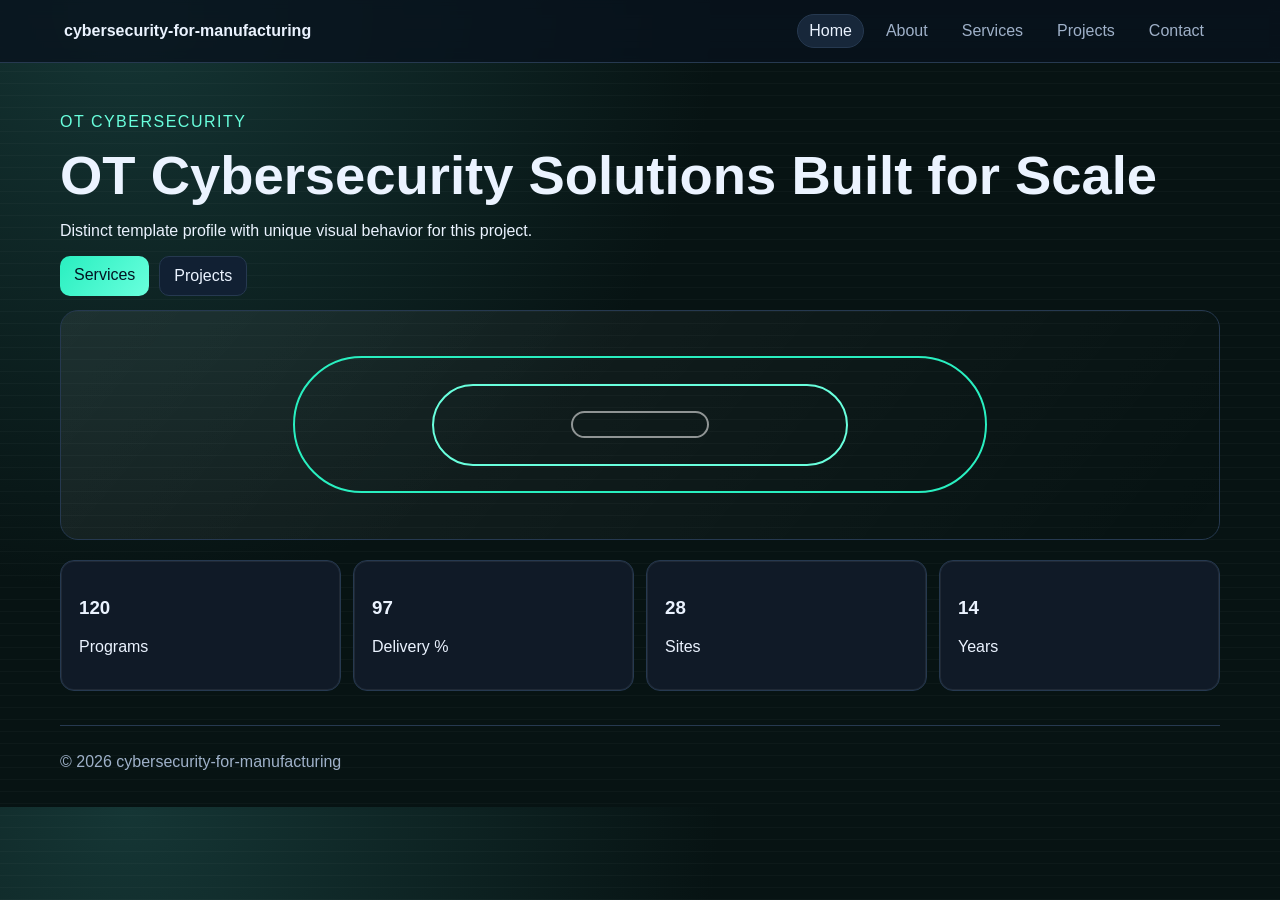
<file: index.html>
﻿<!doctype html><html lang="en"><head><meta charset="utf-8"><meta name="viewport" content="width=device-width,initial-scale=1"><title>cybersecurity-for-manufacturing | index.html</title><link rel="stylesheet" href="css/styles.css"></head><body class="nav-pill card-edge hero-stack motif-matrix btn-solid"><div class="bg"></div><header><a class="logo" href="index.html">cybersecurity-for-manufacturing</a><nav><a href="index.html" class="active">Home</a><a href="about.html">About</a><a href="services.html">Services</a><a href="projects.html">Projects</a><a href="contact.html">Contact</a></nav></header><main>        <section class="hero reveal"><div><p class="kicker">OT Cybersecurity</p><h1>OT Cybersecurity Solutions Built for Scale</h1><p>Distinct template profile with unique visual behavior for this project.</p><div class="actions"><a class="btn primary" href="services.html">Services</a><a class="btn" href="projects.html">Projects</a></div></div><div class="hero-visual"><span></span><span></span><span></span></div></section>
        <section class="stats reveal"><article class="card"><h3 data-counter="120">0</h3><p>Programs</p></article><article class="card"><h3 data-counter="97">0</h3><p>Delivery %</p></article><article class="card"><h3 data-counter="28">0</h3><p>Sites</p></article><article class="card"><h3 data-counter="14">0</h3><p>Years</p></article></section></main><footer><p>&copy; 2026 cybersecurity-for-manufacturing</p></footer><script src="js/script.js"></script></body></html>
</file>
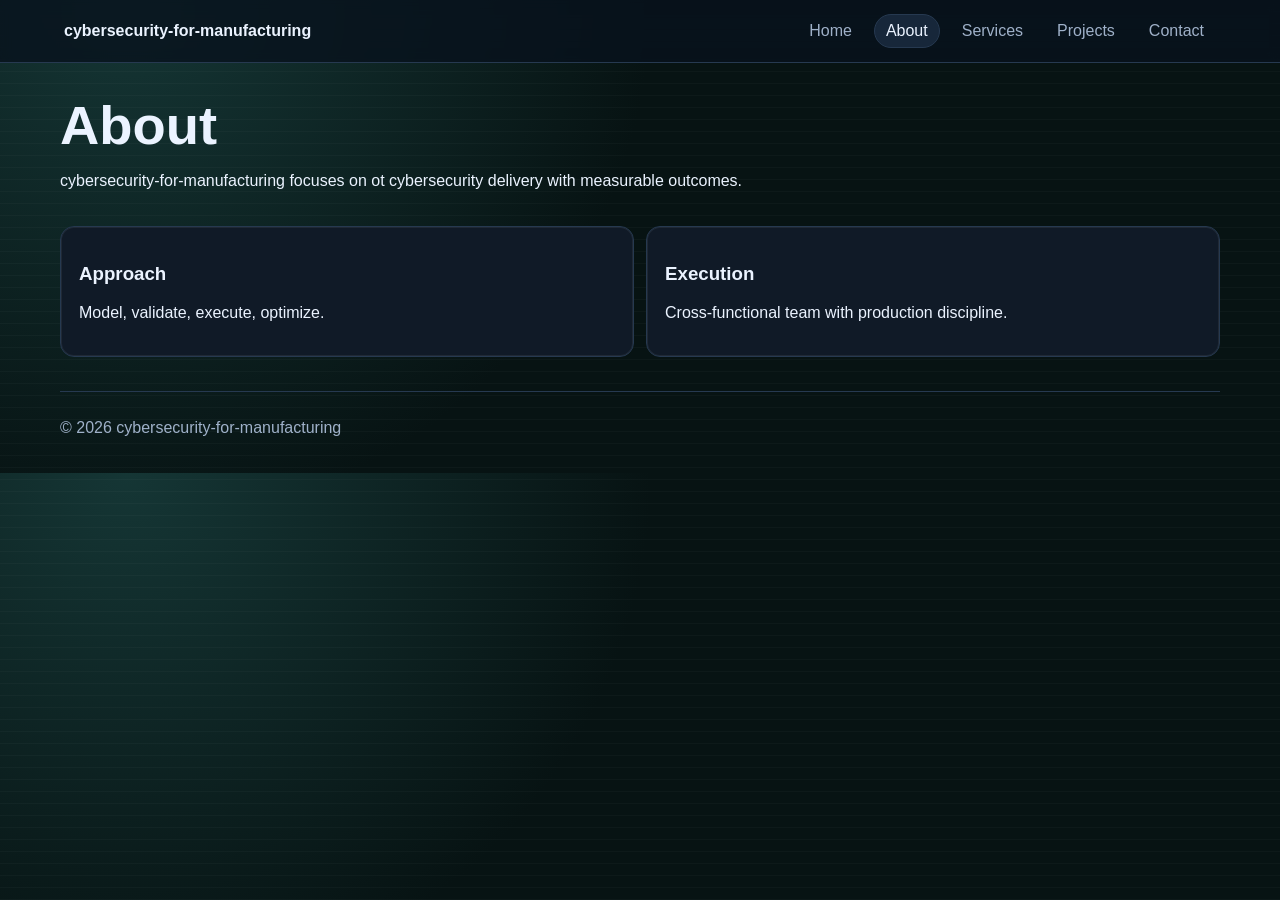
<file: about.html>
﻿<!doctype html><html lang="en"><head><meta charset="utf-8"><meta name="viewport" content="width=device-width,initial-scale=1"><title>cybersecurity-for-manufacturing | about.html</title><link rel="stylesheet" href="css/styles.css"></head><body class="nav-pill card-edge hero-stack motif-matrix btn-solid"><div class="bg"></div><header><a class="logo" href="index.html">cybersecurity-for-manufacturing</a><nav><a href="index.html">Home</a><a href="about.html" class="active">About</a><a href="services.html">Services</a><a href="projects.html">Projects</a><a href="contact.html">Contact</a></nav></header><main>        <section class="head reveal"><h1>About</h1><p>cybersecurity-for-manufacturing focuses on ot cybersecurity delivery with measurable outcomes.</p></section>
        <section class="cols reveal"><article class="card"><h3>Approach</h3><p>Model, validate, execute, optimize.</p></article><article class="card"><h3>Execution</h3><p>Cross-functional team with production discipline.</p></article></section></main><footer><p>&copy; 2026 cybersecurity-for-manufacturing</p></footer><script src="js/script.js"></script></body></html>
</file>
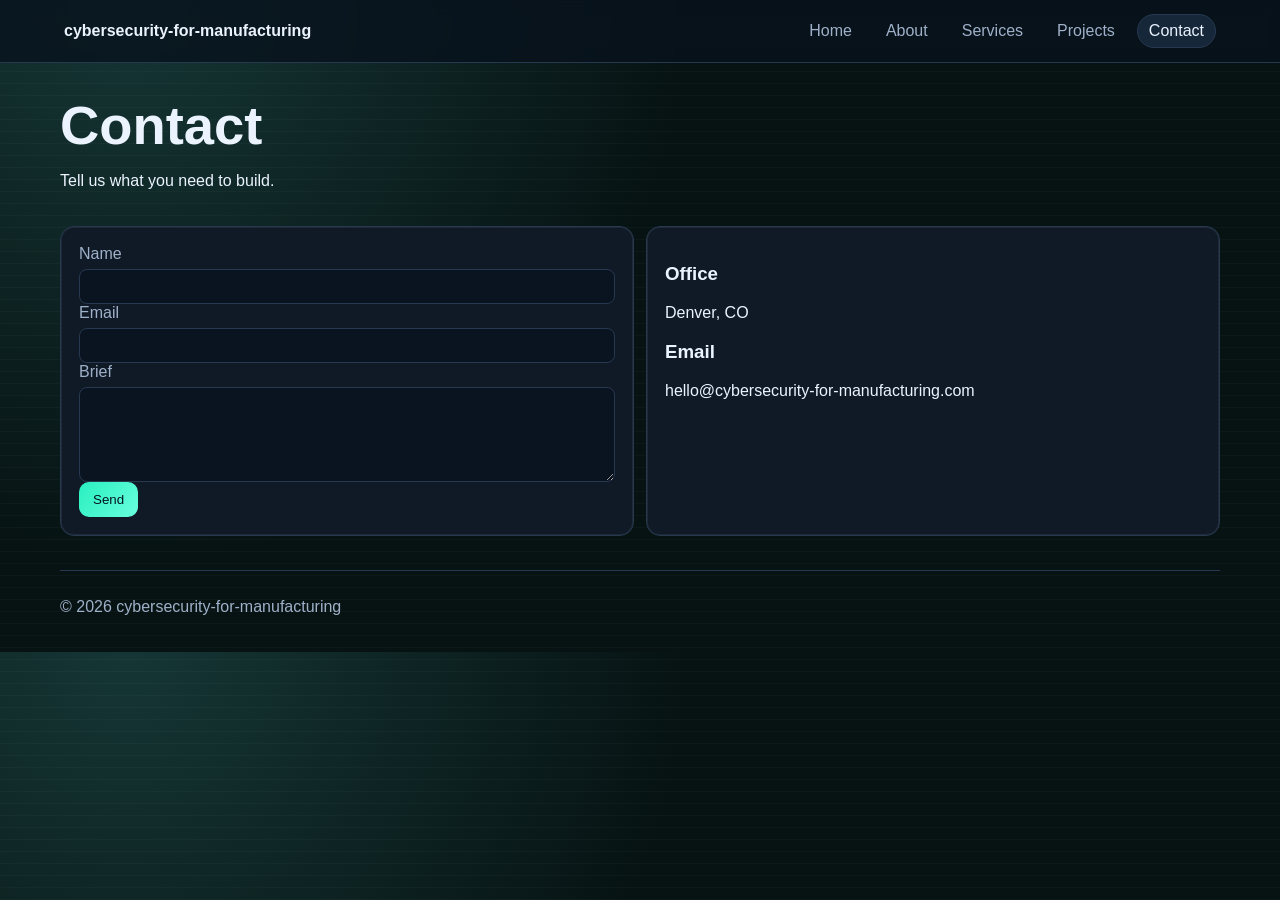
<file: contact.html>
﻿<!doctype html><html lang="en"><head><meta charset="utf-8"><meta name="viewport" content="width=device-width,initial-scale=1"><title>cybersecurity-for-manufacturing | contact.html</title><link rel="stylesheet" href="css/styles.css"></head><body class="nav-pill card-edge hero-stack motif-matrix btn-solid"><div class="bg"></div><header><a class="logo" href="index.html">cybersecurity-for-manufacturing</a><nav><a href="index.html">Home</a><a href="about.html">About</a><a href="services.html">Services</a><a href="projects.html">Projects</a><a href="contact.html" class="active">Contact</a></nav></header><main>        <section class="head reveal"><h1>Contact</h1><p>Tell us what you need to build.</p></section>
        <section class="cols reveal"><form class="card" onsubmit="event.preventDefault();this.reset();alert('Message received.');"><label>Name<input required></label><label>Email<input type="email" required></label><label>Brief<textarea rows="5" required></textarea></label><button class="btn primary" type="submit">Send</button></form><article class="card"><h3>Office</h3><p>Denver, CO</p><h3>Email</h3><p>hello@cybersecurity-for-manufacturing.com</p></article></section></main><footer><p>&copy; 2026 cybersecurity-for-manufacturing</p></footer><script src="js/script.js"></script></body></html>
</file>
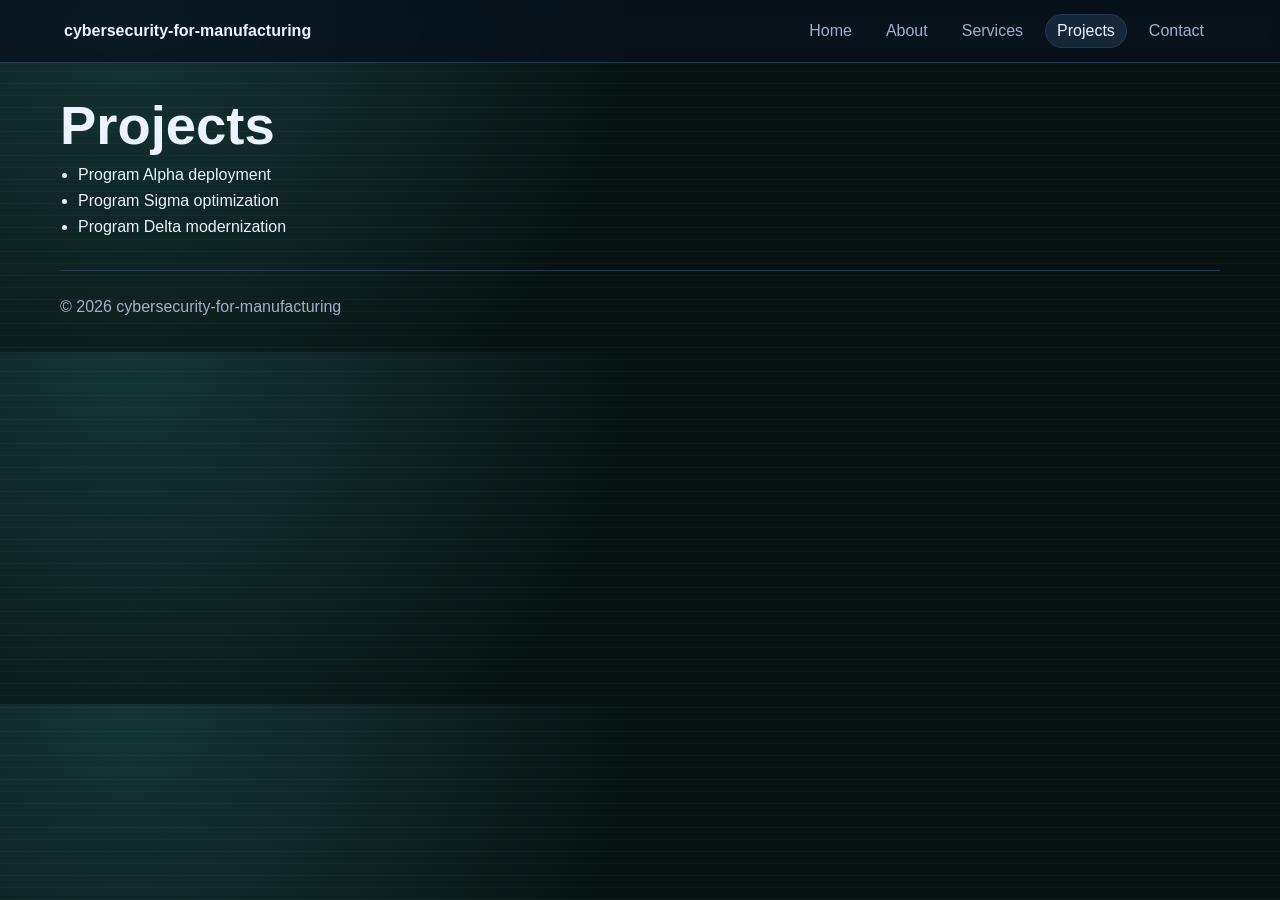
<file: projects.html>
﻿<!doctype html><html lang="en"><head><meta charset="utf-8"><meta name="viewport" content="width=device-width,initial-scale=1"><title>cybersecurity-for-manufacturing | projects.html</title><link rel="stylesheet" href="css/styles.css"></head><body class="nav-pill card-edge hero-stack motif-matrix btn-solid"><div class="bg"></div><header><a class="logo" href="index.html">cybersecurity-for-manufacturing</a><nav><a href="index.html">Home</a><a href="about.html">About</a><a href="services.html">Services</a><a href="projects.html" class="active">Projects</a><a href="contact.html">Contact</a></nav></header><main>        <section class="head reveal"><h1>Projects</h1><ul class="list"><li>Program Alpha deployment</li>
            <li>Program Sigma optimization</li>
            <li>Program Delta modernization</li></ul></section></main><footer><p>&copy; 2026 cybersecurity-for-manufacturing</p></footer><script src="js/script.js"></script></body></html>
</file>
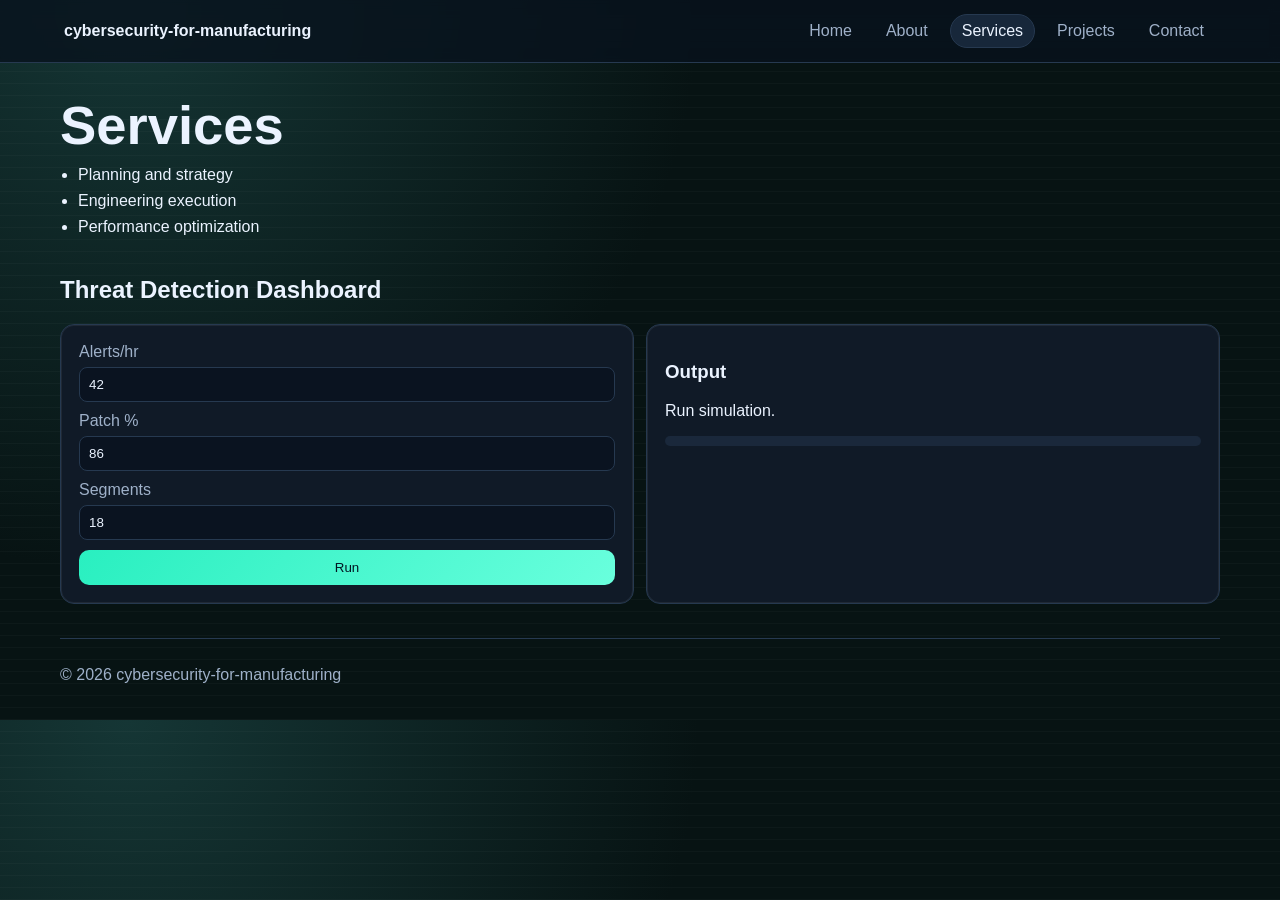
<file: services.html>
﻿<!doctype html><html lang="en"><head><meta charset="utf-8"><meta name="viewport" content="width=device-width,initial-scale=1"><title>cybersecurity-for-manufacturing | services.html</title><link rel="stylesheet" href="css/styles.css"></head><body class="nav-pill card-edge hero-stack motif-matrix btn-solid"><div class="bg"></div><header><a class="logo" href="index.html">cybersecurity-for-manufacturing</a><nav><a href="index.html">Home</a><a href="about.html">About</a><a href="services.html" class="active">Services</a><a href="projects.html">Projects</a><a href="contact.html">Contact</a></nav></header><main>        <section class="head reveal"><h1>Services</h1><ul class="list"><li>Planning and strategy</li>
            <li>Engineering execution</li>
            <li>Performance optimization</li></ul></section>
        <section id="tool-root" class="tool reveal">
            <h2>Threat Detection Dashboard</h2>
            <div class="tool-grid">
                <form id="tool-form" class="card"></form>
                <div class="card"><h3>Output</h3><p id="tool-result">Run simulation.</p><div class="meter"><span id="tool-meter"></span></div></div>
            </div>
        </section></main><footer><p>&copy; 2026 cybersecurity-for-manufacturing</p></footer><script src="js/script.js"></script></body></html>
</file>
<file: css/styles.css>
﻿:root{--a:#29efc0;--b:#69ffdd;--bg:#071313;--g:#153635;--f:'Consolas',sans-serif;--t:#ebf3ff;--m:#9fb1c9;--l:#263950}*{box-sizing:border-box}html{scroll-behavior:smooth}body{margin:0;font-family:var(--f);color:var(--t);background:radial-gradient(circle at 10% 0%,var(--g),var(--bg) 42%),var(--bg)}.bg{position:fixed;inset:0;opacity:.2;pointer-events:none;z-index:-1}
body.motif-rings .bg{background:radial-gradient(circle,#fff2 1px,transparent 1px);background-size:22px 22px}body.motif-mesh .bg{background-image:linear-gradient(#fff2 1px,transparent 1px),linear-gradient(90deg,#fff2 1px,transparent 1px);background-size:34px 34px}body.motif-radar .bg{background:radial-gradient(circle at 70% 20%,#fff3,transparent 30%)}body.motif-leaf .bg{background:linear-gradient(120deg,#fff2,transparent)}body.motif-strata .bg{background:repeating-linear-gradient(160deg,#fff1,#fff1 2px,transparent 2px,transparent 18px)}body.motif-vector .bg{background:linear-gradient(45deg,#fff2 1px,transparent 1px);background-size:26px 26px}body.motif-grain .bg{background:radial-gradient(#fff2 1px,transparent 1px);background-size:14px 14px}body.motif-signal .bg{background:repeating-radial-gradient(circle at 65% 35%,#fff2 0 2px,transparent 2px 18px)}body.motif-silicon .bg{background:linear-gradient(90deg,#fff2,transparent)}body.motif-matrix .bg{background:repeating-linear-gradient(0deg,#fff2,#fff2 1px,transparent 1px,transparent 12px)}body.motif-route .bg{background:linear-gradient(130deg,#fff2,transparent)}body.motif-grid .bg{background-image:linear-gradient(#fff2 1px,transparent 1px),linear-gradient(90deg,#fff2 1px,transparent 1px);background-size:40px 40px}body.motif-beam .bg{background:linear-gradient(90deg,transparent,#fff2,transparent)}body.motif-forge .bg{background:radial-gradient(circle at 20% 20%,#fff3,transparent 32%)}body.motif-nodes .bg{background:radial-gradient(circle,#fff2 2px,transparent 2px);background-size:28px 28px}body.motif-dashboard .bg{background:linear-gradient(0deg,#fff2 2px,transparent 2px);background-size:100% 28px}body.motif-target .bg{background:repeating-radial-gradient(circle,#fff2 0 2px,transparent 2px 12px)}body.motif-orbit .bg{background:radial-gradient(circle at 30% 40%,#fff2,transparent 30%)}body.motif-arm .bg{background:linear-gradient(45deg,#fff2 2px,transparent 2px);background-size:24px 24px}body.motif-factory .bg{background:repeating-linear-gradient(90deg,#fff2,#fff2 4px,transparent 4px,transparent 20px)}
header{position:sticky;top:0;display:flex;justify-content:space-between;align-items:center;gap:10px;padding:14px 5vw;background:#08121dcc;border-bottom:1px solid var(--l);backdrop-filter:blur(6px)}.logo{color:var(--t);text-decoration:none;font-weight:700}nav{display:flex;gap:10px;flex-wrap:wrap}nav a{color:var(--m);text-decoration:none;padding:7px 11px;transition:.2s}
body.nav-pill nav a{border:1px solid transparent;border-radius:999px}body.nav-pill nav a:hover,body.nav-pill nav a.active{color:var(--t);border-color:var(--l);background:#17273a}
body.nav-underline nav a{border-bottom:2px solid transparent}body.nav-underline nav a:hover,body.nav-underline nav a.active{color:var(--t);border-color:var(--a)}
body.nav-box nav a{border:1px solid var(--l);border-radius:8px}body.nav-box nav a:hover,body.nav-box nav a.active{color:var(--t)}
main{width:min(1160px,92vw);margin:34px auto;display:grid;gap:20px}h1{font-size:clamp(2rem,5vw,3.4rem);line-height:1.08;margin:0 0 10px}.kicker{text-transform:uppercase;letter-spacing:1.5px;color:var(--b)}
.hero{display:grid;gap:14px;align-items:center}body.hero-split .hero{grid-template-columns:1.2fr .8fr}body.hero-stack .hero{grid-template-columns:1fr}.hero-visual{min-height:230px;border:1px solid var(--l);border-radius:18px;position:relative;overflow:hidden;background:linear-gradient(130deg,#fff1,#fff0)}.hero-visual span{position:absolute;inset:20%;border:2px solid var(--a);border-radius:999px;animation:wave 1.9s ease-in-out infinite}.hero-visual span:nth-child(2){inset:32%;border-color:var(--b);animation-delay:.4s}.hero-visual span:nth-child(3){inset:44%;border-color:#fff8;animation-delay:.8s}@keyframes wave{0%{transform:scale(.82);opacity:.9}100%{transform:scale(1.55);opacity:.08}}
.actions{display:flex;gap:10px;flex-wrap:wrap;margin-top:10px}.btn{text-decoration:none;padding:10px 14px;border-radius:10px;cursor:pointer;transition:.2s}.btn:hover{transform:translateY(-2px)}
body.btn-solid .btn{border:1px solid var(--l);background:#112033;color:var(--t)}body.btn-solid .btn.primary{border:none;background:linear-gradient(130deg,var(--a),var(--b));color:#021522}
body.btn-line .btn{border:1px solid color-mix(in srgb,var(--a) 45%,var(--l));background:transparent;color:var(--t)}body.btn-line .btn.primary{background:color-mix(in srgb,var(--a) 20%,transparent)}
.stats{display:grid;grid-template-columns:repeat(4,minmax(0,1fr));gap:12px}.cols,.tool-grid{display:grid;grid-template-columns:repeat(2,minmax(0,1fr));gap:12px}.card{padding:18px;border-radius:14px;transition:.25s}
body.card-glow .card{background:linear-gradient(180deg,#152335,#0e1826);border:1px solid var(--l)}body.card-glow .card:hover{box-shadow:0 0 22px color-mix(in srgb,var(--a) 45%,transparent);transform:translateY(-4px)}
body.card-soft .card{background:linear-gradient(180deg,#1a2533,#121a25);border:1px solid #fff1}body.card-soft .card:hover{transform:translateY(-3px)}
body.card-edge .card{background:#101a27;border:1px solid var(--l);box-shadow:inset 0 0 0 1px #fff1}body.card-edge .card:hover{border-color:var(--a);transform:translateY(-3px)}
.list{margin:0;padding-left:18px;display:grid;gap:8px}label{display:grid;gap:6px;color:var(--m)}input,textarea{width:100%;background:#0a1320;color:var(--t);border:1px solid var(--l);border-radius:8px;padding:9px}#tool-form{display:grid;gap:10px}.meter{height:10px;background:#1a283b;border-radius:7px;overflow:hidden}.meter span{display:block;height:100%;width:0;background:linear-gradient(90deg,var(--a),var(--b));transition:width .45s}.reveal{opacity:0;transform:translateY(14px);transition:.6s}.reveal.show{opacity:1;transform:none}footer{width:min(1160px,92vw);margin:18px auto 36px;padding-top:11px;border-top:1px solid var(--l);color:var(--m)}@media (max-width:900px){.hero,.stats,.cols,.tool-grid{grid-template-columns:1fr}header{flex-direction:column;align-items:flex-start}}
</file>
